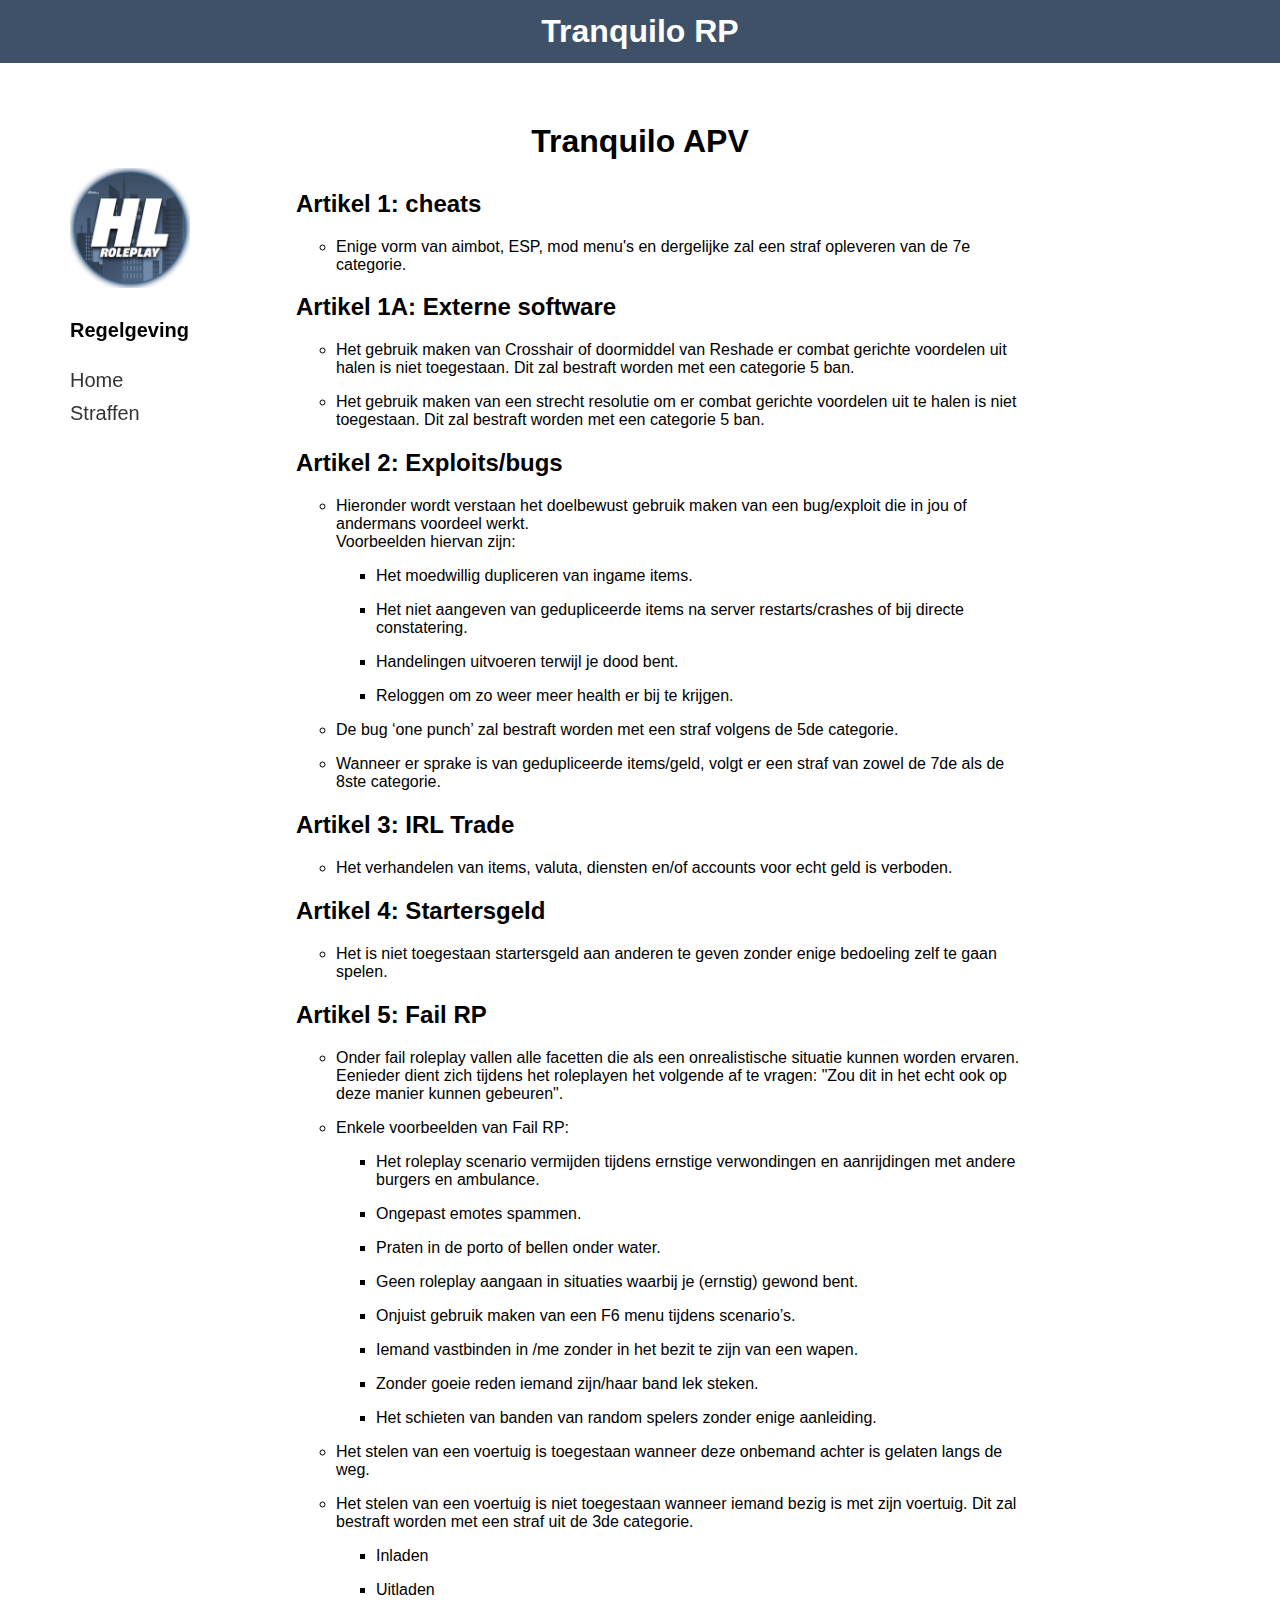
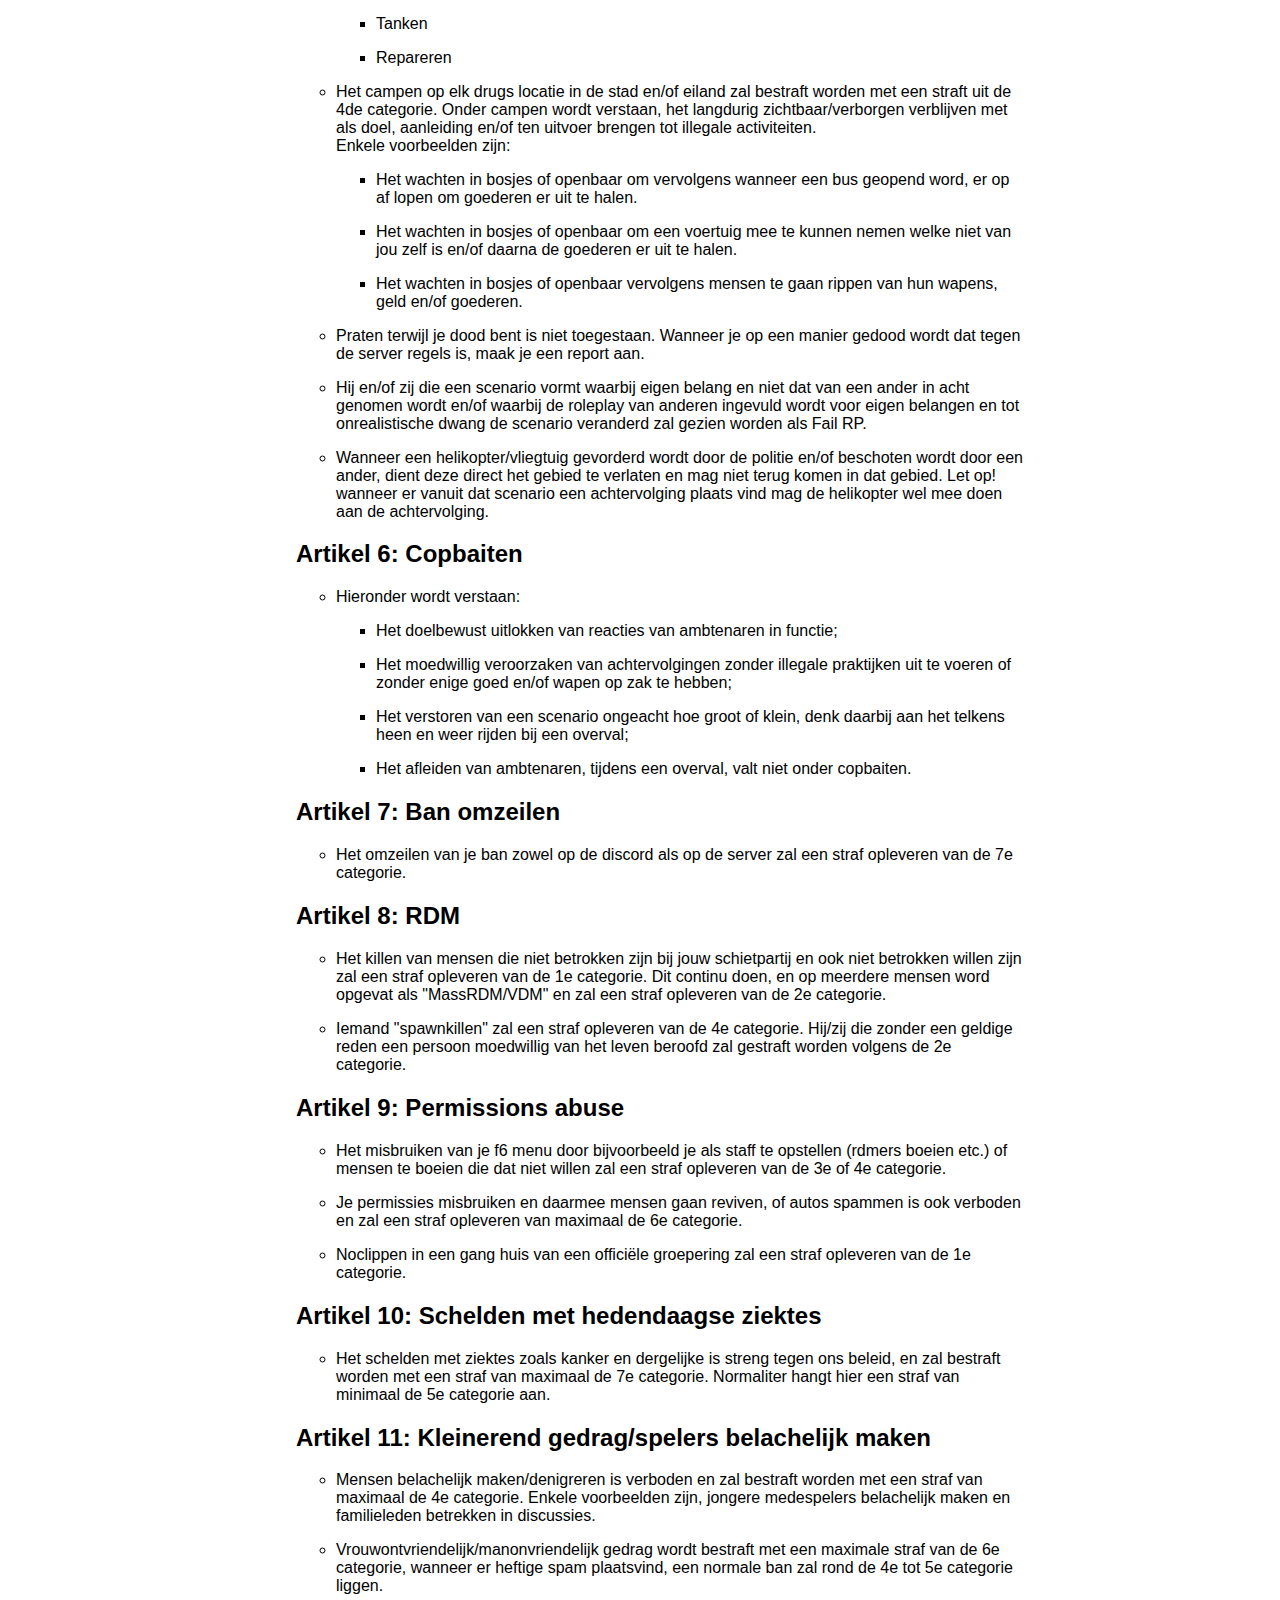
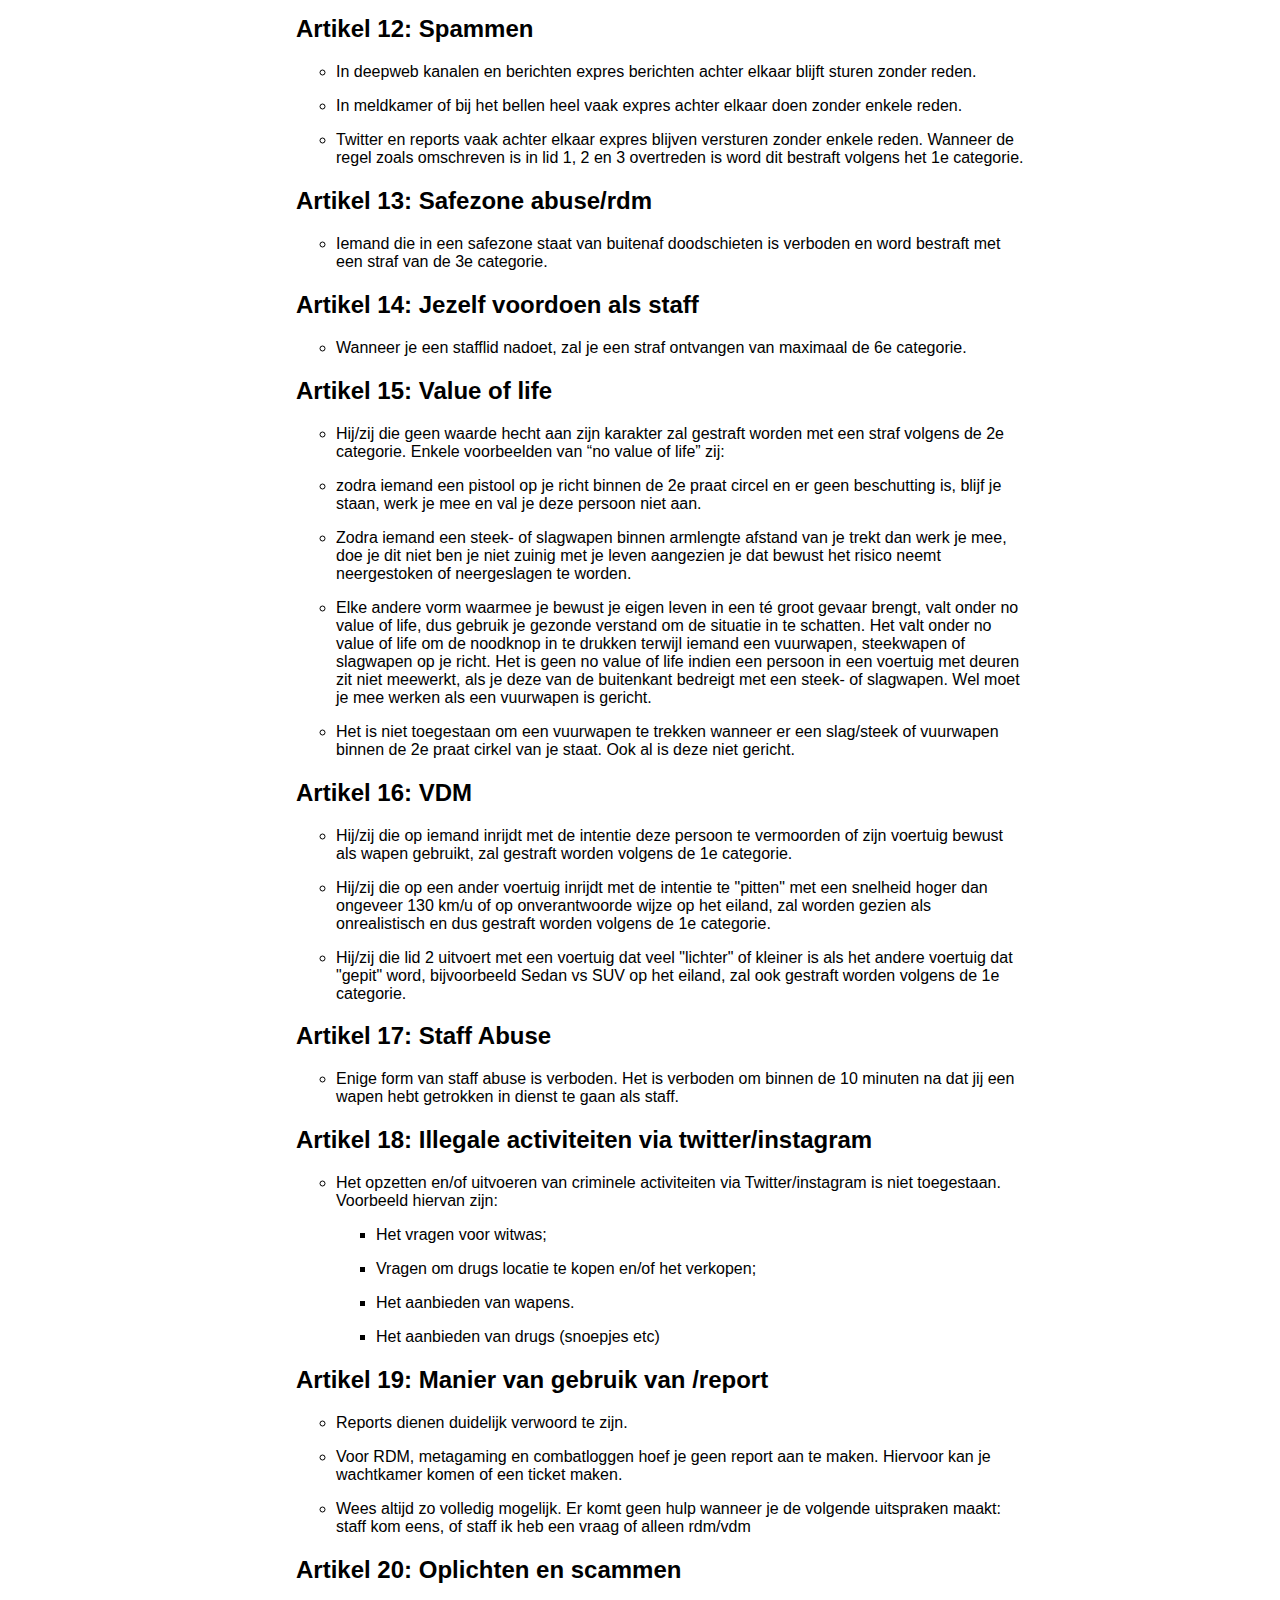
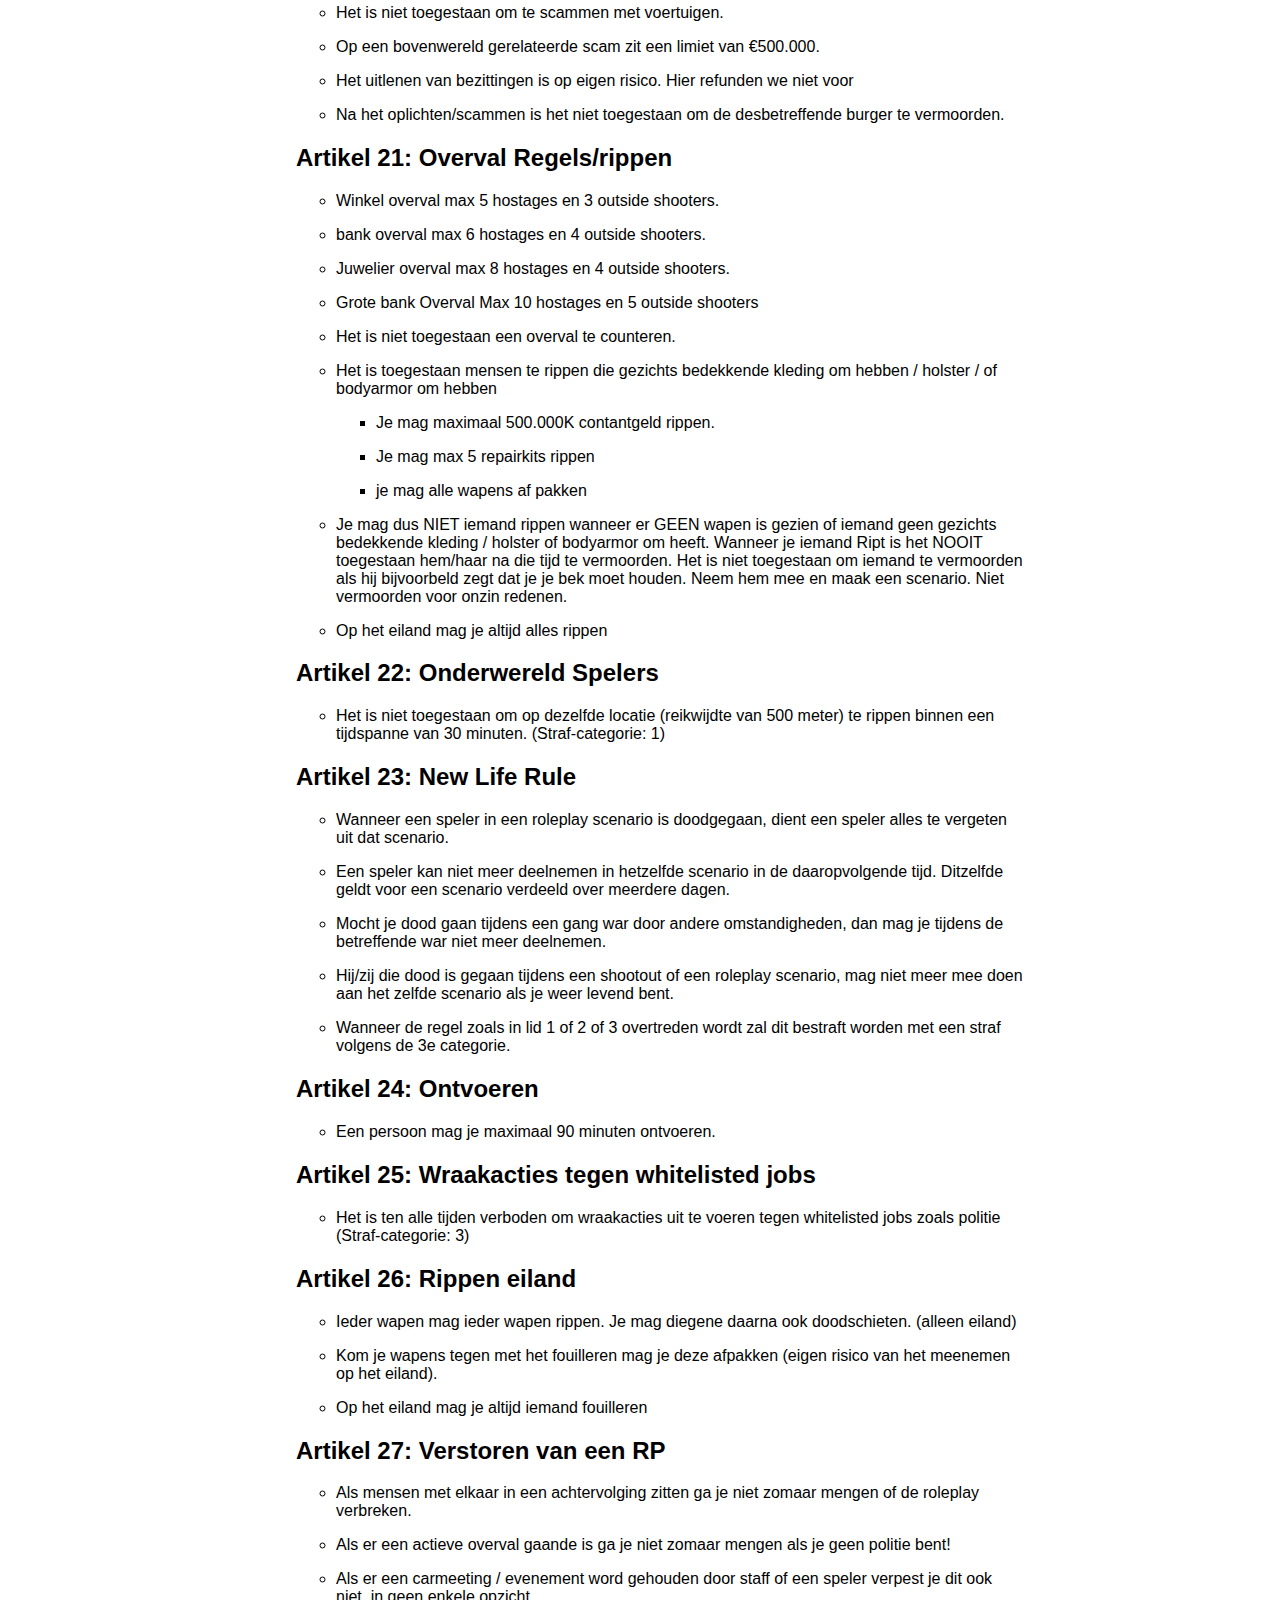
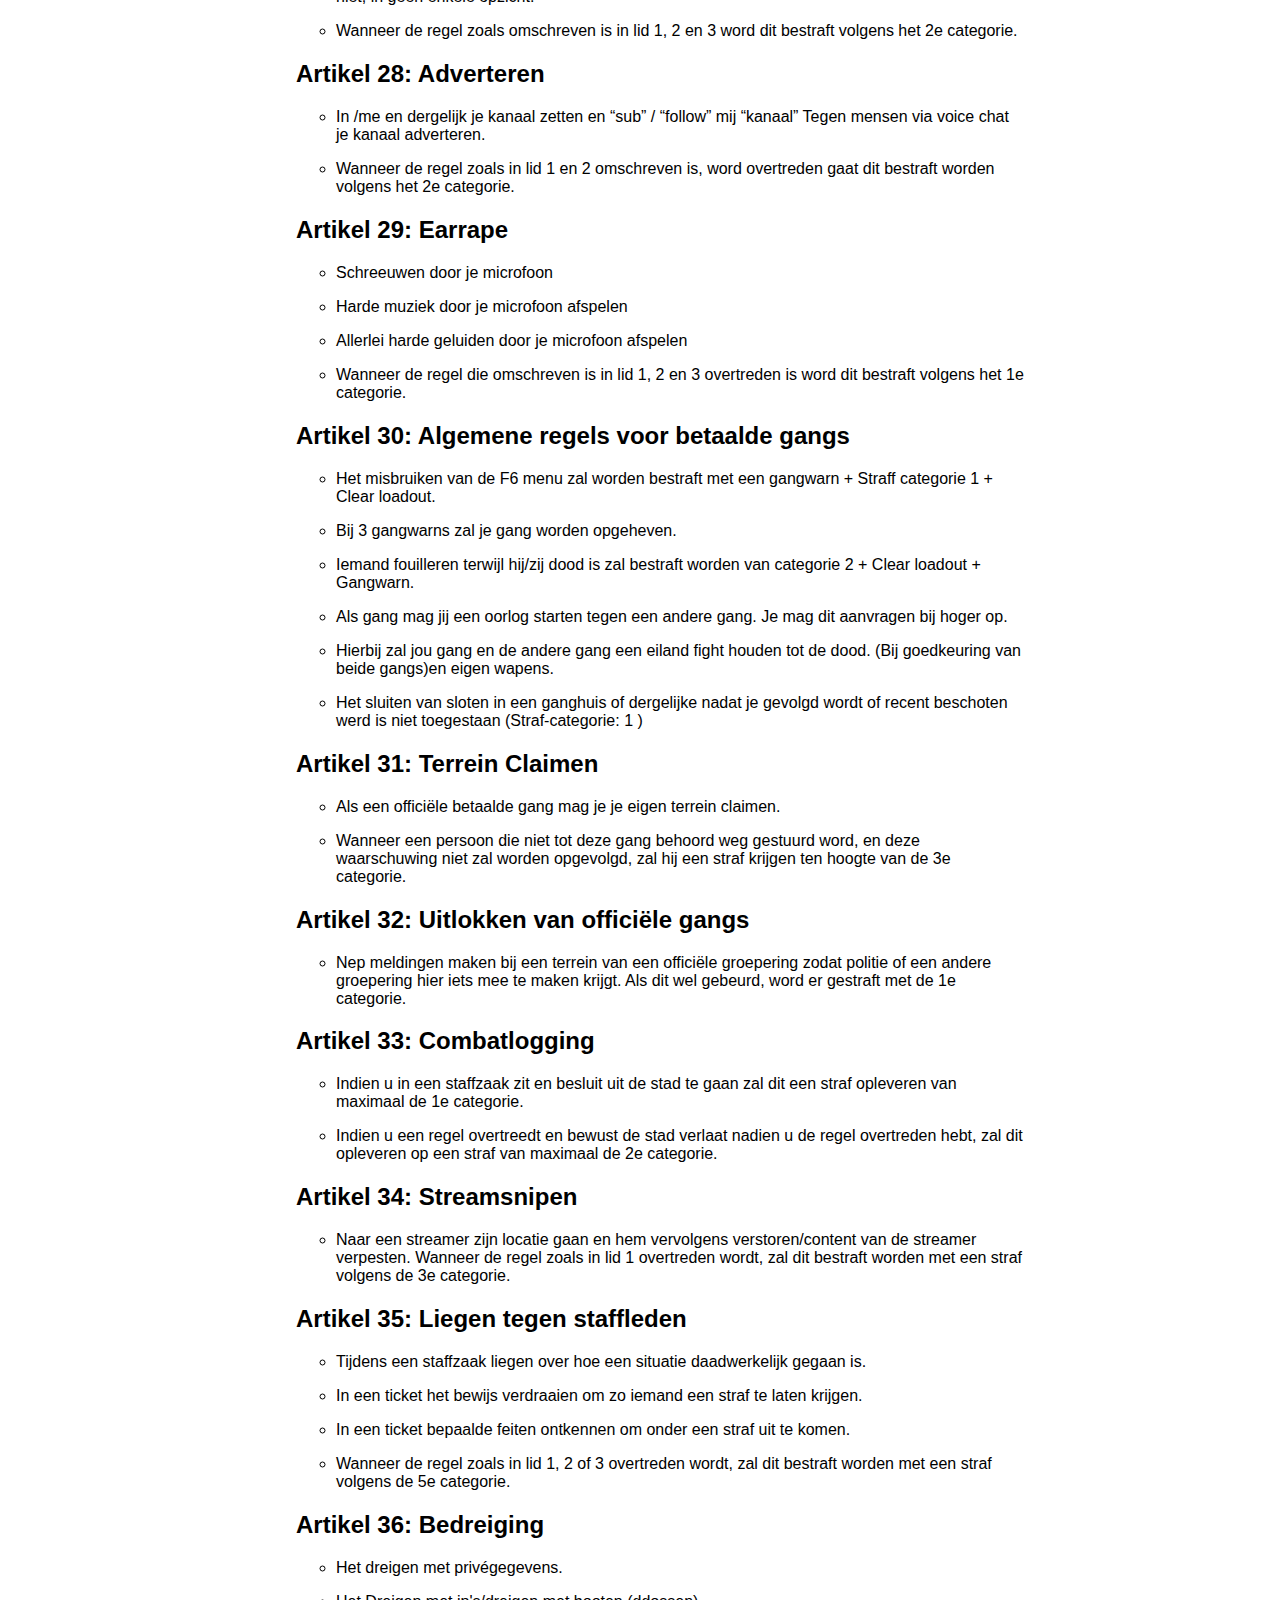
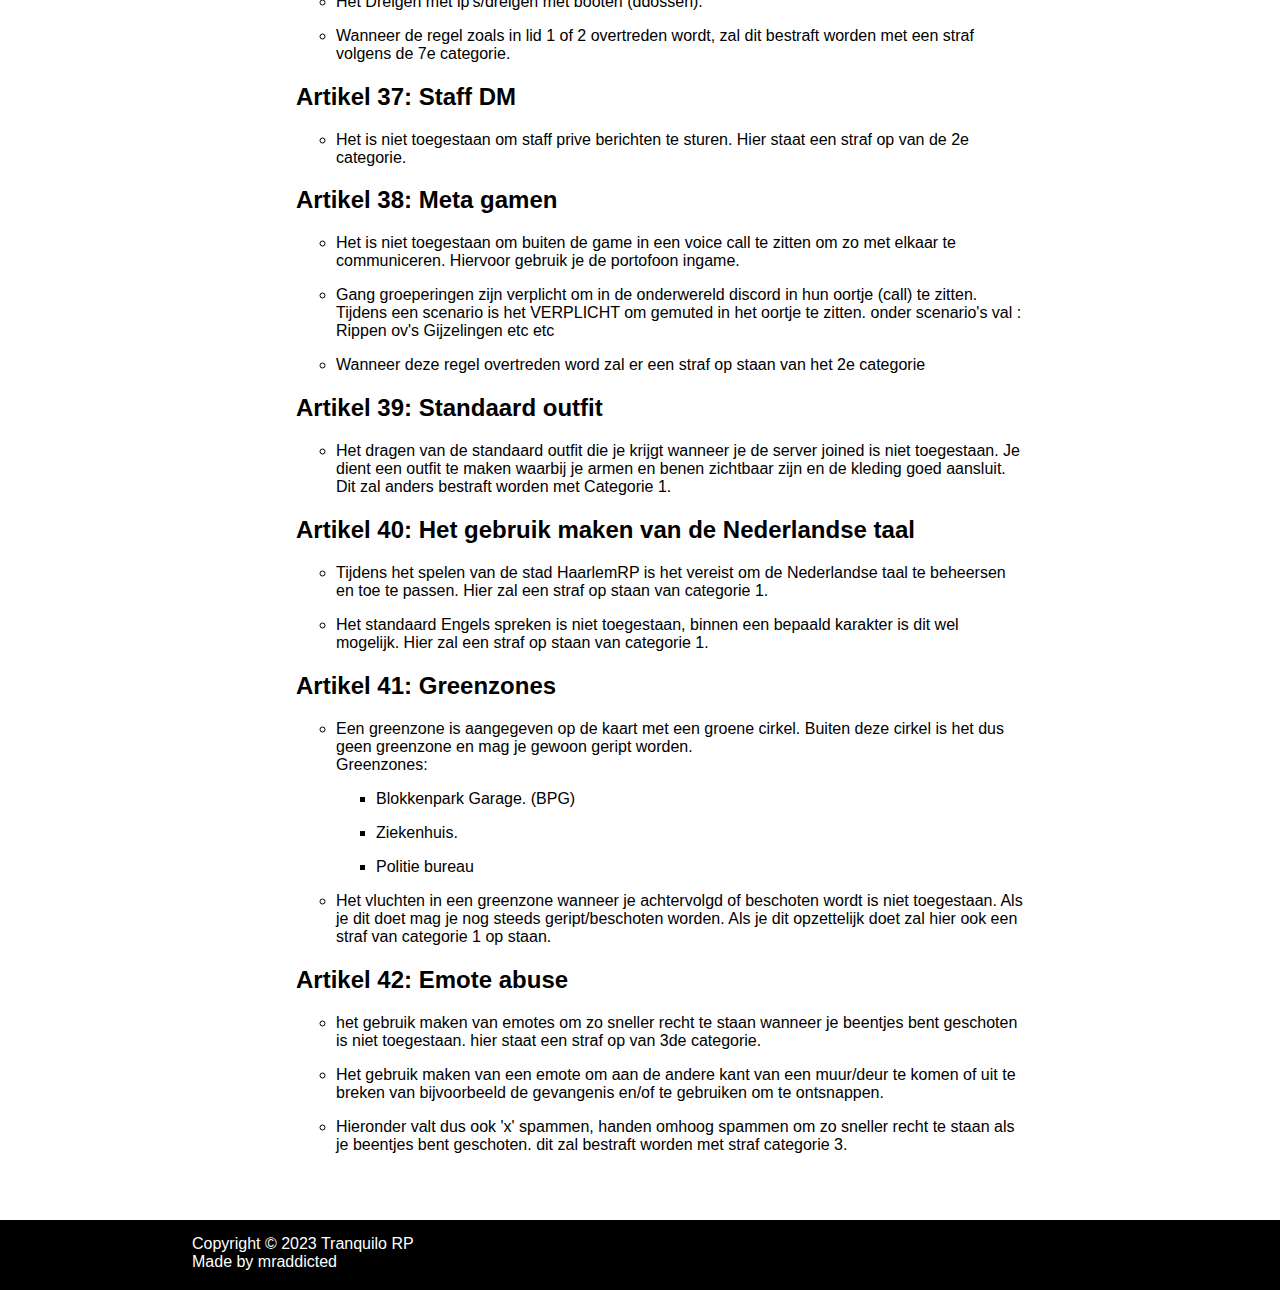
<file: index.html>
<!DOCTYPE html>
<html lang="en">

<head>
    <meta charset="utf-8">
    <meta content="width=device-width, initial-scale=1.0" name="viewport">

    <title> Tranquilo APV </title>
      <!-- Favicons -->
    <link href="96 (3).jpg" rel="icon">
    <link href="96 (3).jpg" rel="Logo-haarlem">

    <meta content="" name="description">
    <meta content="" name="keywords">

    <!-- Template Main CSS File -->
    <link href="assets/css/style.css" rel="stylesheet">

</head>

<body>
    <!-- ======= Header ======= -->
  <header id="header" class="fixed-top">
    <div class="container d-flex align-items-center justify-content-between">

      <h1 class="logo">Tranquilo RP</h1>
        <!-- MADE BY mraddicted ON DISCORD -->

      

    </div>
  </header><!-- End Header -->

  

  <div class="sidebar">
    
    <ul class="navigatie">
        <img src="assets/img/haarlemRP.png" alt="haarlem-logo" class="haarlem-logo-nav">
        <h4>Regelgeving</h4>
      <li><a href="index.html" class="homenavbtn">Home</a></li>
      <li><a href="Straffen.html" class="straffnavbtn">Straffen</a></li>
    </ul>
  </div>
</div>


  <div class="blokregels">
    <h1 class="haarlem-apv-title">Tranquilo APV</h1>


    <ul>
        
        <il> 
            <h2>Artikel 1: cheats</h2>
            <ul>
                <li><p>Enige vorm van aimbot, ESP, mod menu's en dergelijke zal een straf opleveren van de 7e categorie.</p></li>
            </ul>
        </il>

        <il>
            <h2>Artikel 1A: Externe software</h2>
            <ul>
                <li><p>Het gebruik maken van Crosshair of doormiddel van Reshade er combat gerichte voordelen uit halen is niet toegestaan. Dit zal bestraft worden met een categorie 5 ban.</p></li>
                <li><p>Het gebruik maken van een strecht resolutie om er combat gerichte voordelen uit te halen is niet toegestaan. Dit zal bestraft worden met een categorie 5 ban.</p></li>
            </ul>
        </il>

        <il>
            <h2>Artikel 2: Exploits/bugs</h2>
            <ul>
                <li><p>Hieronder wordt verstaan het doelbewust gebruik maken van een bug/exploit die in jou of andermans voordeel werkt. <br> Voorbeelden hiervan zijn:</p></li>
                <ul>
                    <li><p>Het moedwillig dupliceren van ingame items.</p></li>
                    <li><p>Het niet aangeven van gedupliceerde items na server restarts/crashes of bij directe constatering.</p></li>
                    <li><p>Handelingen uitvoeren terwijl je dood bent.</p></li>
                    <li><p>Reloggen om zo weer meer health er bij te krijgen.</p></li>
                </ul>
                <li><p>De bug ‘one punch’ zal bestraft worden met een straf volgens de 5de categorie.</p></li>
                <li><p>Wanneer er sprake is van gedupliceerde items/geld, volgt er een straf van zowel de 7de als de 8ste categorie.</p></li>
            </ul>
        </il>

        <il>
            <h2>Artikel 3: IRL Trade</h2> <ul>
                <li><p> Het verhandelen van items, valuta, diensten en/of accounts voor echt geld is verboden.</p></li>
            </ul>
        </il>

        <il>
            <h2>Artikel 4: Startersgeld</h2>
            <ul>
                <li><p> Het is niet toegestaan startersgeld aan anderen te geven zonder enige bedoeling zelf te gaan spelen.</p></li>
            </ul>
        </il>

        <il>
            <h2>Artikel 5: Fail RP</h2>
            <ul>
                <li><p>Onder fail roleplay vallen alle facetten die als een onrealistische situatie kunnen worden ervaren. Eenieder dient zich tijdens het roleplayen het volgende af te vragen: "Zou dit in het echt ook op deze manier kunnen gebeuren".</p></li>
                <li><p> Enkele voorbeelden van Fail RP:</p></li>
                <ul>
                    <li><p>Het roleplay scenario vermijden tijdens ernstige verwondingen en aanrijdingen met andere burgers en ambulance.</p></li>
                    <li><p> Ongepast emotes spammen.</p></li>
                    <li><p>Praten in de porto of bellen onder water.</p></li>
                    <li><p>Geen roleplay aangaan in situaties waarbij je (ernstig) gewond bent.</p></li>
                    <li><p>Onjuist gebruik maken van een F6 menu tijdens scenario’s.</p></li>
                    <li><p>Iemand vastbinden in /me zonder in het bezit te zijn van een wapen.</p></li>
                    <li><p> Zonder goeie reden iemand zijn/haar band lek steken.</p></li>
                    <li><p>Het schieten van banden van random spelers zonder enige aanleiding.</p></li>
                </ul>
                <li><p>Het stelen van een voertuig is toegestaan wanneer deze onbemand achter is gelaten langs de weg.</p></li>
                <li><p>Het stelen van een voertuig is niet toegestaan wanneer iemand bezig is met zijn voertuig. Dit zal bestraft worden met een straf uit de 3de categorie.</p></li>
                <ul>
                    <li><p>Inladen</p></li>
                    <li><p>Uitladen</p></li>
                    <li><p>Tanken</p></li>
                    <li><p>Repareren</p></li>
                </ul>
                <li><p>Het campen op elk drugs locatie in de stad en/of eiland zal bestraft worden met een straft uit de 4de categorie. Onder campen wordt verstaan, het langdurig zichtbaar/verborgen verblijven met als doel, aanleiding en/of ten uitvoer brengen tot illegale activiteiten. <br> Enkele voorbeelden zijn:</p></li>
                <ul>
                    <li><p>Het wachten in bosjes of openbaar om vervolgens wanneer een bus geopend word, er op af lopen om goederen er uit te halen.</p></li>
                    <li><p>Het wachten in bosjes of openbaar om een voertuig mee te kunnen nemen welke niet van jou zelf is en/of daarna de goederen er uit te halen.</p></li>
                    <li><p>Het wachten in bosjes of openbaar vervolgens mensen te gaan rippen van hun wapens, geld en/of goederen.</p></li>
                </ul>
                <li><p>Praten terwijl je dood bent is niet toegestaan. Wanneer je op een manier gedood wordt dat tegen de server regels is, maak je een report aan.</p></li>
                <li><p>Hij en/of zij die een scenario vormt waarbij eigen belang en niet dat van een ander in acht genomen wordt en/of waarbij de roleplay van anderen ingevuld wordt voor eigen belangen en tot onrealistische dwang de scenario veranderd zal gezien worden als Fail RP.</p></li>
                <li><p> Wanneer een helikopter/vliegtuig gevorderd wordt door de politie en/of beschoten wordt door een ander, dient deze direct het gebied te verlaten en mag niet terug komen in dat gebied. Let op! wanneer er vanuit dat scenario een achtervolging plaats vind mag de helikopter wel mee doen aan de achtervolging.</p></li>
            </ul>
        </il>

        <il>
            <h2>Artikel 6: Copbaiten</h2>
            <ul>
                <li><p>Hieronder wordt verstaan:</p></li>
                <ul>
                    <li><p>Het doelbewust uitlokken van reacties van ambtenaren in functie;</p></li>
                    <li><p>Het moedwillig veroorzaken van achtervolgingen zonder illegale praktijken uit te voeren of zonder enige goed en/of wapen op zak te hebben;</p></li>
                    <li><p>Het verstoren van een scenario ongeacht hoe groot of klein, denk daarbij aan het telkens heen en weer rijden bij een overval;</p></li>
                    <li><p> Het afleiden van ambtenaren, tijdens een overval, valt niet onder copbaiten.</p></li>
                </ul>
            </ul>
        </il>

        <il>
            <h2>Artikel 7: Ban omzeilen</h2>
            <ul>
                <li><p>Het omzeilen van je ban zowel op de discord als op de server zal een straf opleveren van de 7e categorie.</p></li>
            </ul>
        </il>

        <il>
            <h2>Artikel 8: RDM</h2>
            <ul>
                <li><p>Het killen van mensen die niet betrokken zijn bij jouw schietpartij en ook niet betrokken willen zijn zal een straf opleveren van de 1e categorie. Dit continu doen, en op meerdere mensen word opgevat als "MassRDM/VDM" en zal een straf opleveren van de 2e categorie. </p></li>
                <li><p>Iemand "spawnkillen" zal een straf opleveren van de 4e categorie. Hij/zij die zonder een geldige reden een persoon moedwillig van het leven beroofd zal gestraft worden volgens de 2e categorie.</p></li>
            </ul>
        </il>

        <il>
            <h2>Artikel 9: Permissions abuse</h2>
            <ul>
                <li><p>Het misbruiken van je f6 menu door bijvoorbeeld je als staff te opstellen (rdmers boeien etc.) of mensen te boeien die dat niet willen zal een straf opleveren van de 3e of 4e categorie.</p></li>
                <li><p>Je permissies misbruiken en daarmee mensen gaan reviven, of autos spammen is ook verboden en zal een straf opleveren van maximaal de 6e categorie.</p></li>
                <li><p>Noclippen in een gang huis van een officiële groepering zal een straf opleveren van de 1e categorie.</p></li>
            </ul>
        </il>

        <il>
            <h2>Artikel 10: Schelden met hedendaagse ziektes</h2>
            <ul>
                <li><p>Het schelden met ziektes zoals kanker en dergelijke is streng tegen ons beleid, en zal bestraft worden met een straf van maximaal de 7e categorie. Normaliter hangt hier een straf van minimaal de 5e categorie aan.</p></li>
            </ul>
        </il>

        <il>
            <h2>Artikel 11: Kleinerend gedrag/spelers belachelijk maken</h2>
            <ul>
                <li><p>Mensen belachelijk maken/denigreren is verboden en zal bestraft worden met een straf van maximaal de 4e categorie. Enkele voorbeelden zijn, jongere medespelers belachelijk maken en familieleden betrekken in discussies. </p></li>
                <li><p>Vrouwontvriendelijk/manonvriendelijk gedrag wordt bestraft met een maximale straf van de 6e categorie, wanneer er heftige spam plaatsvind, een normale ban zal rond de 4e tot 5e categorie liggen.</p></li>
            </ul>
        </il>

        <il>
            <h2>Artikel 12: Spammen</h2>
            <ul>
                <li><p>In deepweb kanalen en berichten expres berichten achter elkaar blijft sturen zonder reden. </p></li>
                <li><p>In meldkamer of bij het bellen heel vaak expres achter elkaar doen zonder enkele reden. </p></li>
                <li><p>Twitter en reports vaak achter elkaar expres blijven versturen zonder enkele reden. Wanneer de regel zoals omschreven is in lid 1, 2 en 3 overtreden is word dit bestraft volgens het 1e categorie.</p></li>
            </ul>
        </il>

        <il>
            <h2>Artikel 13: Safezone abuse/rdm</h2>
            <ul>
                <li><p>Iemand die in een safezone staat van buitenaf doodschieten is verboden en word bestraft met een straf van de 3e categorie.</p></li>
            </ul>
        </il>

        <il>
            <h2>Artikel 14: Jezelf voordoen als staff</h2>
            <ul>
                <li><p>Wanneer je een stafflid nadoet, zal je een straf ontvangen van maximaal de 6e categorie.</p></li>
            </ul>
        </il>

        <il>
            <h2>Artikel 15: Value of life</h2>
            <ul>
                <li><p>Hij/zij die geen waarde hecht aan zijn karakter zal gestraft worden met een straf volgens de 2e categorie. Enkele voorbeelden van “no value of life” zij: </p></li>
                <li><p>zodra iemand een pistool op je richt binnen de 2e praat circel en er geen beschutting is, blijf je staan, werk je mee en val je deze persoon niet aan.</p></li>
                <li><p>Zodra iemand een steek- of slagwapen binnen armlengte afstand van je trekt dan werk je mee, doe je dit niet ben je niet zuinig met je leven aangezien je dat bewust het risico neemt neergestoken of neergeslagen te worden. </p></li>        
                <li><p>Elke andere vorm waarmee je bewust je eigen leven in een té groot gevaar brengt, valt onder no value of life, dus gebruik je gezonde verstand om de situatie in te schatten.
                Het valt onder no value of life om de noodknop in te drukken terwijl iemand een vuurwapen, steekwapen of slagwapen op je richt.
                Het is geen no value of life indien een persoon in een voertuig met deuren zit niet meewerkt, als je deze van de buitenkant bedreigt met een steek- of slagwapen. Wel moet je mee werken als een vuurwapen is gericht.</p></li>
                <li><p>Het is niet toegestaan om een vuurwapen te trekken wanneer er een slag/steek of vuurwapen binnen de 2e praat cirkel van je staat. Ook al is deze niet gericht.</p></p></li>
            </ul>
        </il>

        <il>
            <h2>Artikel 16: VDM</h2>
            <ul>
                <li><p>Hij/zij die op iemand inrijdt met de intentie deze persoon te vermoorden of zijn voertuig bewust als wapen gebruikt, zal gestraft worden volgens de 1e categorie. </p></li>
                <li><p>Hij/zij die op een ander voertuig inrijdt met de intentie te "pitten" met een snelheid hoger dan ongeveer 130 km/u of op onverantwoorde wijze op het eiland, zal worden gezien als onrealistisch en dus gestraft worden volgens de 1e categorie.</p></li>
                <li><p>Hij/zij die lid 2 uitvoert met een voertuig dat veel "lichter" of kleiner is als het andere voertuig dat "gepit" word, bijvoorbeeld Sedan vs SUV op het eiland, zal ook gestraft worden volgens de 1e categorie.</p></li>
            </ul>
        </il>

        <il>
            <h2>Artikel 17: Staff Abuse</h2>
            <ul>
                <li><p>Enige form van staff abuse is verboden. 
                Het is verboden om binnen de 10 minuten na dat jij een wapen hebt getrokken in dienst te gaan als staff.</p></li>
            </ul>
        </il>

        <il>
            <h2>Artikel 18: Illegale activiteiten via twitter/instagram</h2>
            <ul>
                <li><p>Het opzetten en/of uitvoeren van criminele activiteiten via Twitter/instagram is niet toegestaan. <br>Voorbeeld hiervan zijn:</p></li>
                <ul>
                    <li><p>Het vragen voor witwas;</p></li>
                    <li><p>Vragen om drugs locatie te kopen en/of het verkopen;</p></li>
                    <li><p>Het aanbieden van wapens.</p></li>
                    <li><p>Het aanbieden van drugs (snoepjes etc)</p></li>
                </ul>
            </ul>
        </il>

        <il>
            <h2>Artikel 19: Manier van gebruik van /report</h2>
            <ul>
                <li><p>Reports dienen duidelijk verwoord te zijn.</p></li>
                <li><p>Voor RDM, metagaming en combatloggen hoef je geen report aan te maken. Hiervoor kan je wachtkamer komen of een ticket maken.</p></li>
                <li><p>Wees altijd zo volledig mogelijk. Er komt geen hulp wanneer je de volgende uitspraken maakt: staff kom eens, of staff ik heb een vraag of alleen rdm/vdm</p></li>
            </ul>
        </il>

        <il>
            <h2>Artikel 20: Oplichten en scammen</h2>
            <ul>
                <li><p>Het is niet toegestaan om te scammen met voertuigen.</p></li>
                <li><p>Op een bovenwereld gerelateerde scam zit een limiet van €500.000.</p></li>
                <li><p>Het uitlenen van bezittingen is op eigen risico. Hier refunden we niet voor</p></li>
                <li><p>Na het oplichten/scammen is het niet toegestaan om de desbetreffende burger te vermoorden.</p></li>
            </ul>
        </il>

        <il>
            <h2>Artikel 21: Overval Regels/rippen</h2>
            <ul>      
                <li><p>Winkel overval max 5 hostages en 3 outside shooters.</p></li>
                <li><p>bank overval max 6 hostages en 4 outside shooters. </p></li>
                <li><p>Juwelier overval max 8 hostages en 4 outside shooters.</p></li>
                <li><p>Grote bank Overval Max 10 hostages en 5 outside shooters</p></li> 
                <li><p>Het is niet toegestaan een overval te counteren.</p></li>  
                <li><p> Het is toegestaan mensen te rippen die gezichts bedekkende kleding om hebben / holster / of bodyarmor om hebben </p></li>
                <ul>
                    <li><p>Je mag maximaal 500.000K contantgeld rippen. </p></li> 
                    <li><p>Je mag max 5 repairkits rippen </p></li> 
                    <li><p>je mag alle wapens af pakken</p></li>
                </ul>
                <li><p>Je mag dus NIET iemand rippen wanneer er GEEN wapen is gezien of iemand geen gezichts bedekkende kleding / holster of bodyarmor om heeft.
                Wanneer je iemand Ript is het NOOIT toegestaan hem/haar na die tijd te vermoorden.
                Het is niet toegestaan om iemand te vermoorden als hij bijvoorbeld zegt dat je je bek moet houden. Neem hem mee en maak een scenario. Niet vermoorden voor onzin redenen.</p></li>
                <li><p>Op het eiland mag je altijd alles rippen</p></li>
            </ul>
        </il>

        <il>
            <h2>Artikel 22: Onderwereld Spelers</h2>
            <ul>
                <li><p>Het is niet toegestaan om op dezelfde locatie (reikwijdte van 500 meter) te rippen binnen een tijdspanne van 30 minuten. (Straf-categorie: 1) </p></li>
            </ul>
        </il>

        <il>
            <h2>Artikel 23: New Life Rule</h2>
            <ul>
                <li><p>Wanneer een speler in een roleplay scenario is doodgegaan, dient een speler alles te vergeten uit dat scenario.</p></li>
                <li><p>Een speler kan niet meer deelnemen in hetzelfde scenario in de daaropvolgende tijd. Ditzelfde geldt voor een scenario verdeeld over meerdere dagen.</p></li>
                <li><p>Mocht je dood gaan tijdens een gang war door andere omstandigheden, dan mag je tijdens de betreffende war niet meer deelnemen.</p></li>
                <li><p>Hij/zij die dood is gegaan tijdens een shootout of een roleplay scenario, mag niet meer mee doen aan het zelfde scenario als je weer levend bent.</p></li>
                <li><p>Wanneer de regel zoals in lid 1 of 2 of 3 overtreden wordt zal dit bestraft worden met een straf volgens de 3e categorie.</p></li> 
            </ul>
        </il>

        <il>
            <h2>Artikel 24: Ontvoeren</h2>
            <ul>
                <li><p>Een persoon mag je maximaal 90 minuten ontvoeren.</p></li>
            </ul>
        </il>

        <il>
            <h2>Artikel 25: Wraakacties tegen whitelisted jobs</h2>
            <ul>
                <li><p>Het is ten alle tijden verboden om wraakacties uit te voeren tegen whitelisted jobs zoals politie (Straf-categorie: 3) </p></li>
            </ul>
        </il>

        <il>
            <h2>Artikel 26: Rippen eiland</h2>
            <ul>
                <li><p>Ieder wapen mag ieder wapen rippen. Je mag diegene daarna ook doodschieten. (alleen eiland)</p></li>
                <li><p>Kom je wapens tegen met het fouilleren mag je deze afpakken (eigen risico van het meenemen op het eiland).</p></li>
                <li><p>Op het eiland mag je altijd iemand fouilleren</p></li>
            </ul>
        </il>

        <il>
            <h2>Artikel 27: Verstoren van een RP</h2>
            <ul>
                <li><p>Als mensen met elkaar in een achtervolging zitten ga je niet zomaar mengen of de roleplay verbreken.</p></li>
                <li><p>Als er een actieve overval gaande is ga je niet zomaar mengen als je geen politie bent!</p></li>
                <li><p>Als er een carmeeting / evenement word gehouden door staff of een speler verpest je dit ook niet, in geen enkele opzicht.</p></li>
                <li><p>Wanneer de regel zoals omschreven is in lid 1, 2 en 3 word dit bestraft volgens het 2e categorie.</p></li>
            </ul>
        </il>

        <il>
            <h2>Artikel 28: Adverteren</h2>
            <ul>
                <li><p>In /me en dergelijk je kanaal zetten en “sub” / “follow” mij “kanaal” Tegen mensen via voice chat je kanaal adverteren.</p></li>
                <li><p>Wanneer de regel zoals in lid 1 en 2 omschreven is, word overtreden gaat dit bestraft worden volgens het 2e categorie.</p></li>
            </ul>
        </il>

        <il>
            <h2>Artikel 29: Earrape</h2>
            <ul>
                <li><p>Schreeuwen door je microfoon</p></li>
                <li><p>Harde muziek door je microfoon afspelen</p></li>
                <li><p>Allerlei harde geluiden door je microfoon afspelen</p></li>
                <li><p>Wanneer de regel die omschreven is in lid 1, 2 en 3 overtreden is word dit bestraft volgens het 1e categorie.</p></li>
            </ul>
        </il>

        <il>
            <h2>Artikel 30: Algemene regels voor betaalde gangs</h2>
            <ul>
                <li><p>Het misbruiken van de F6 menu zal worden bestraft met een gangwarn + Straff categorie 1 + Clear loadout.</p></li>
                <li><p>Bij 3 gangwarns zal je gang worden opgeheven.</p></li>
                <li><p>Iemand fouilleren terwijl hij/zij dood is zal bestraft worden van categorie 2 + Clear loadout + Gangwarn.</p></li>
                <li><p>Als gang mag jij een oorlog starten tegen een andere gang. Je mag dit aanvragen bij hoger op.</p></li>
                <li><p>Hierbij zal jou gang en de andere gang een eiland fight houden tot de dood. (Bij goedkeuring van beide gangs)en eigen wapens.</p></li>
                <li><p>Het sluiten van sloten in een ganghuis of dergelijke nadat je gevolgd wordt of recent beschoten werd is niet toegestaan (Straf-categorie: 1 ) </p></li>
            </ul>
        </il>

        <il>
            <h2>Artikel 31: Terrein Claimen</h2>
            <ul>
                <li><p>Als een officiële betaalde gang mag je je eigen terrein claimen.</p></li>
                <li><p>Wanneer een persoon die niet tot deze gang behoord weg gestuurd word, en deze waarschuwing niet zal worden opgevolgd, zal hij een straf krijgen ten hoogte van de 3e categorie.</p></li>
            </ul>
        </il>

        <il>
            <h2>Artikel 32: Uitlokken van officiële gangs</h2>
            <ul>
                <li><p>Nep meldingen maken bij een terrein van een officiële groepering zodat politie of een andere groepering hier iets mee te maken krijgt. Als dit wel gebeurd, word er gestraft met de 1e categorie.</p></li>
            </ul>
        </il>

        <il>
            <h2>Artikel 33: Combatlogging</h2>
            <ul>
                <li><p>Indien u in een staffzaak zit en besluit uit de stad te gaan zal dit een straf opleveren van maximaal de 1e categorie.</p></li>
                <li><p>Indien u een regel overtreedt en bewust de stad verlaat nadien u de regel overtreden hebt, zal dit opleveren op een straf van maximaal de 2e categorie.</p></li>
            </ul>
        </il>

        <il>
            <h2>Artikel 34: Streamsnipen</h2>
            <ul>
                <li><p>Naar een streamer zijn locatie gaan en hem vervolgens verstoren/content van de streamer verpesten. Wanneer de regel zoals in lid 1 overtreden wordt, zal dit bestraft worden met een straf volgens de 3e categorie.</p></li>
            </ul>
        </il>

        <il>
            <h2>Artikel 35: Liegen tegen staffleden</h2>
            <ul>
                <li><p>Tijdens een staffzaak liegen over hoe een situatie daadwerkelijk gegaan is.</p></li>
                <li><p>In een ticket het bewijs verdraaien om zo iemand een straf te laten krijgen.</p></li>
                <li><p>In een ticket bepaalde feiten ontkennen om onder een straf uit te komen.</p></li>
                <li><p>Wanneer de regel zoals in lid 1, 2 of 3 overtreden wordt, zal dit bestraft worden met een straf volgens de 5e categorie.</p></li>
            </ul>
        </il>

        <il>
            <h2>Artikel 36: Bedreiging</h2>
            <ul>
                <li><p>Het dreigen met privégegevens.</p></li>
                <li><p>Het Dreigen met ip's/dreigen met booten (ddossen).</p></li>
                <li><p> Wanneer de regel zoals in lid 1 of 2 overtreden wordt, zal dit bestraft worden met een straf volgens de 7e categorie.</p></li>
            </ul>
        </il>

        <il>
            <h2>Artikel 37: Staff DM</h2>
            <ul>
                <li><p>Het is niet toegestaan om staff prive berichten te sturen. Hier staat een straf op van de 2e categorie.</p></li>
            </ul>
        </il>

        <il>
            <h2>Artikel 38: Meta gamen</h2>
            <ul>
                <li><p>Het is niet toegestaan om buiten de game in een voice call te zitten om zo met elkaar te communiceren. Hiervoor gebruik je de portofoon ingame.</p></li>
                <li><p>Gang groeperingen zijn verplicht om in de onderwereld discord in hun oortje (call) te zitten. Tijdens een scenario is het VERPLICHT om gemuted in het oortje te zitten. onder scenario's val : Rippen ov's Gijzelingen etc etc</p></li>
                <li><p>Wanneer deze regel overtreden word zal er een straf op staan van het 2e categorie</p></li>
            </ul>
        </il>

        <il>
            <h2>Artikel 39: Standaard outfit</h2>
            <ul>
                <li><p>Het dragen van de standaard outfit die je krijgt wanneer je de server joined is niet toegestaan. Je dient een outfit te maken waarbij je armen en benen zichtbaar zijn en de kleding goed aansluit. Dit zal anders bestraft worden met Categorie 1.</p></li>
            </ul>
        </il>

        <il>
            <h2>Artikel 40: Het gebruik maken van de Nederlandse taal</h2>
            <ul>
                <li><p>Tijdens het spelen van de stad HaarlemRP is het vereist om de Nederlandse taal te beheersen en toe te passen. Hier zal een straf op staan van categorie 1.</p></li>
                <li><p>Het standaard Engels spreken is niet toegestaan, binnen een bepaald karakter is dit wel mogelijk. Hier zal een straf op staan van categorie 1.</p></li>
            </ul>
        </il>

        <il>
            <h2>Artikel 41: Greenzones</h2>
            <ul>
                <li><p>Een greenzone is aangegeven op de kaart met een groene cirkel. Buiten deze cirkel is het dus geen greenzone en mag je gewoon geript worden. <br>Greenzones: </p></li>
                <ul>
                    <li><p>Blokkenpark Garage. (BPG) </p></li>
                    <li><p>Ziekenhuis.</p></li>
                    <li><p>Politie bureau</p></li>
                </ul>
                <li><p>Het vluchten in een greenzone wanneer je achtervolgd of beschoten wordt is niet toegestaan. Als je dit doet mag je nog steeds geript/beschoten worden. Als je dit opzettelijk doet zal hier ook een straf van categorie 1 op staan.</p></li>
            </ul>
        </il>

        <il>
            <h2>Artikel 42: Emote abuse</h2>
            <ul>
                <li><p>het gebruik maken van emotes om zo sneller recht te staan wanneer je beentjes bent geschoten is niet toegestaan. hier staat een straf op van 3de categorie.</p></li>
                <li><p>Het gebruik maken van een emote om aan de andere kant van een muur/deur te komen of uit te breken van bijvoorbeeld de gevangenis en/of te gebruiken om te ontsnappen.</p></li>
                <li><p>Hieronder valt dus ook 'x' spammen, handen omhoog spammen om zo sneller recht te staan als je beentjes bent geschoten. dit zal bestraft worden met straf categorie 3.</p></li>
            </ul>
        </il>

    </ul>

    </div> 
    </div>

    <footer class="md-footer">
        <div class="md-copyright">
            Copyright &copy; 2023 Tranquilo RP <br>
            Made by mraddicted
        </div>
    </footer>
</body>
</html>
</file>
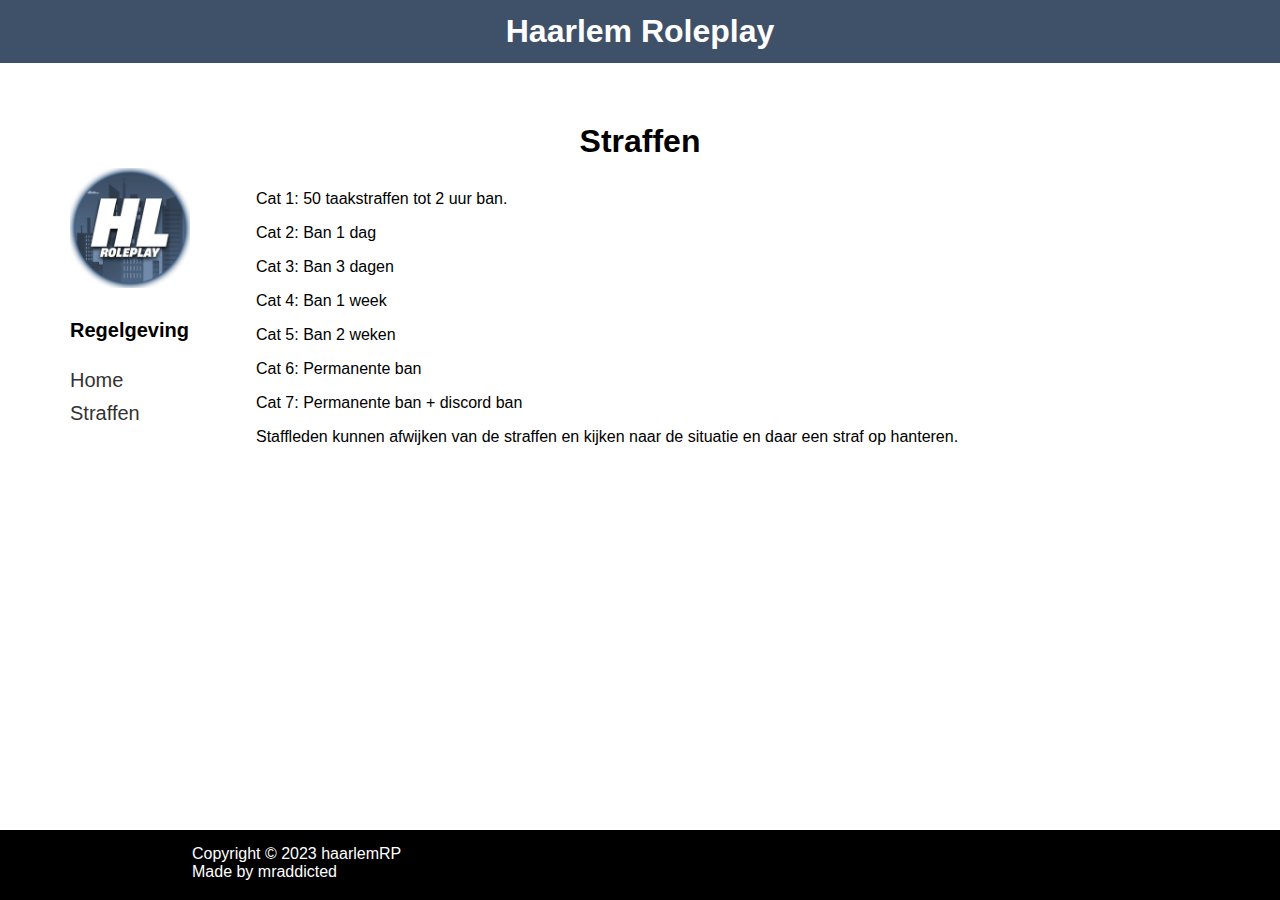
<file: Straffen.html>
<!DOCTYPE html>
<html lang="en">

<head>
    <meta charset="utf-8">
    <meta content="width=device-width, initial-scale=1.0" name="viewport">

    <title> HaarlemRP APV </title>
      <!-- Favicons -->
    <link href="assets/img/haarlemRP.png" rel="icon">
    <link href="assets/img/haarlemRP.png" rel="Logo-haarlem">

    <meta content="" name="description">
    <meta content="" name="keywords">

    <!-- Template Main CSS File -->
    <link href="assets/css/style.css" rel="stylesheet">

</head>

<body>
    <!-- ======= Header ======= -->
  <header id="header" class="fixed-top">
    <div class="container d-flex align-items-center justify-content-between">

      <h1 class="logo">Haarlem Roleplay</h1>
      <!-- MADE BY mraddicted ON DISCORD -->

      

    </div>
  </header><!-- End Header -->

  

  <div class="sidebar">
    
    <ul class="navigatie">
        <img src="assets/img/haarlemRP.png" alt="haarlem-logo" class="haarlem-logo-nav">
        <h4>Regelgeving</h4>
      <li><a href="index.html" class="homenavbtn">Home</a></li>
      <li><a href="Straffen.html" class="straffnavbtn">Straffen</a></li>
    </ul>
  </div>
</div>


  <div class="straffenblok">
    <h1 class="haarlem-apv-title">Straffen</h1>
      <p>Cat 1: 50 taakstraffen tot 2 uur ban.</p>
      <p>Cat 2: Ban 1 dag</p>
      <p>Cat 3: Ban 3 dagen</p>
      <p>Cat 4: Ban 1 week</p>
      <p>Cat 5: Ban 2 weken</p>
      <p>Cat 6: Permanente ban</p>
      <p>Cat 7: Permanente ban + discord ban</p>
      <p>Staffleden kunnen afwijken van de straffen en kijken naar de situatie en daar een straf op hanteren.</p>
</div>



<footer class="st-footer">
    <div class="md-copyright">
        Copyright &copy; 2023 haarlemRP <br>
        Made by mraddicted
    </div>
</footer>
</body>
</html>
</file>
<file: assets/css/style.css>
body{
  font-family: Arial, Helvetica, sans-serif;
  margin: 0;
  min-height: 100vh;
  display: flex;
  flex-direction: column;
}

H1 {
  color: rgb(255, 255, 255);
  text-align: center;
  height: 7%;
  margin: 0%;
  font-family: Arial, Helvetica, sans-serif;
}

a {
  color: rgb(0, 0, 0);
  text-decoration: none;
}


header{
  background-color: rgb(63, 81, 105);
  display: block;
  left: 0;
  position: sticky;
  right: 0;
  top: 0;
  padding: 1%;
}

.regeldiv {
  margin-top: 40px;
  margin-left: 5%;
  margin-right: 5%;
}

.blokregels {
  margin-left: 20%;
  margin-right: 20%;
  margin-top: 20px;
}

.sidebar {
  position: sticky;
  top: 0px;
  left: 50px; /* Toegevoegd om de sidebar aan de linkerkant te positioneren */
  height: 0px;
  width: 200px;
  padding: 20px;
  text-align: center;
}

.content {
  position: sticky;
  margin-left: 75%;
  padding: 20px;
}

/* Optionele stijlen voor de links in de sidebar */
.sidebar ul {
  position: sticky;
  list-style-type: none;
  padding: 0;
}

.sidebar ul li {
  position: sticky;
  margin-bottom: 10px;
}

.sidebar ul li a {
  position: sticky;
  text-decoration: none;
  color: #333;
}

.sidebar ul li a:hover {
  color: #000;
}

.navigatie {
  margin-top: 45px;
}

ul.navigatie {
  padding-top: 40px;
  font-size: 20px;
  text-align: left;
}

.md-footer {
  margin-top: 50px;
  height: 70px;
  background-color: black;
  color: white;
}

.md-copyright {
  margin-left: 15%;
  padding-top: 15px;
}

.haarlem-logo-nav {
  height: 120px;
}

H1.haarlem-apv-title {
  color: black;
  text-align: center;
  margin-bottom: 30px;
}

.straffenblok {
  margin-left: 20%;
  margin-right: 20%;
  margin-top: 20px;
}

.st-footer {
  margin-top: 50px;
  height: 70px;
  background-color: black;
  color: white;
  margin-top: auto;
}
</file>
